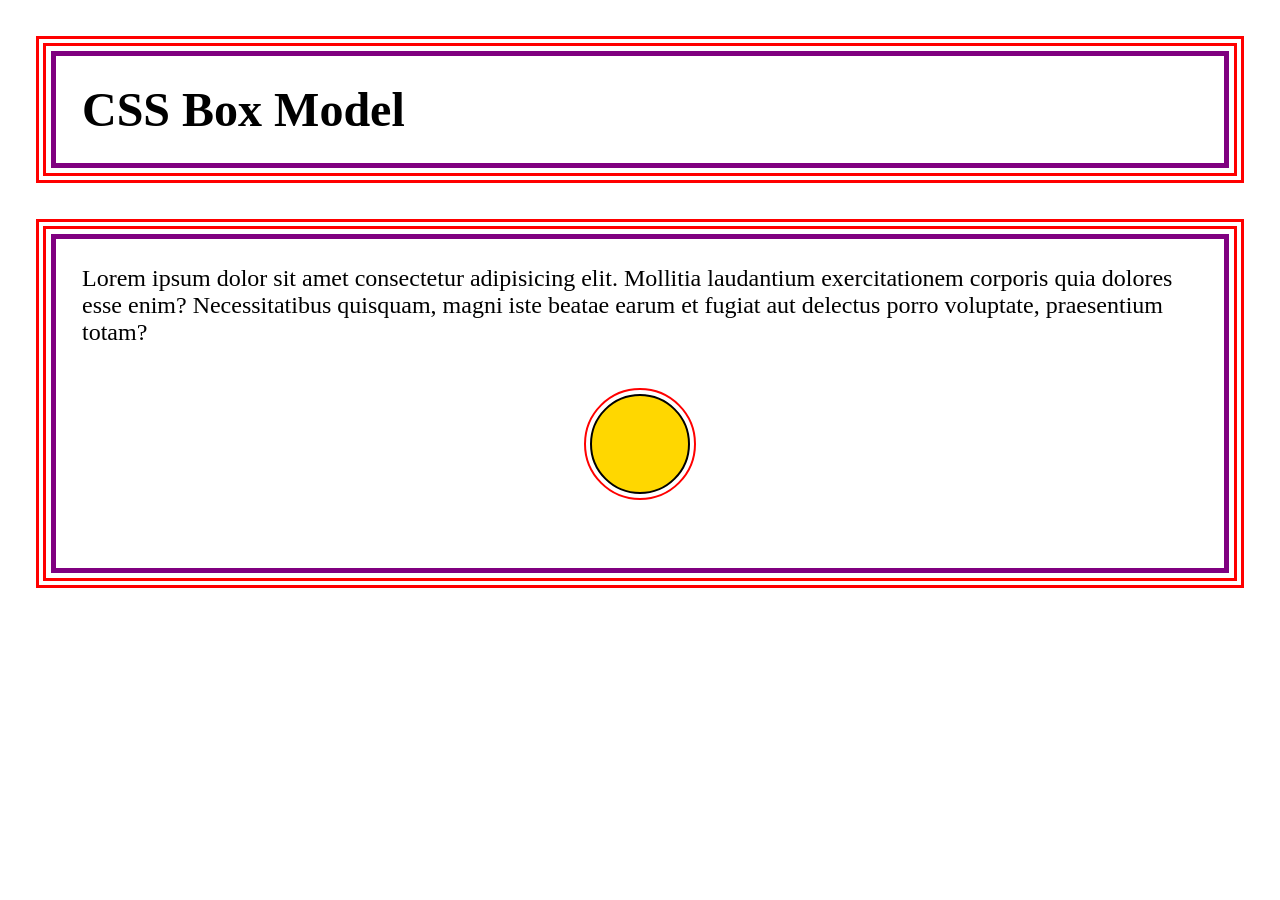
<file: 05_lesson_starter/index.html>
<!DOCTYPE html>
<html lang="en">

<head>
    <meta charset="UTF-8">
    <meta http-equiv="X-UA-Compatible" content="IE=edge">
    <meta name="viewport" content="width=device-width, initial-scale=1.0">
    <title>Document</title>
    <link rel="stylesheet" href="css/style.css">
</head>

<body>
    <header class="container">
        <h1>CSS Box Model</h1>
    </header>
    <main class="container">
        <p>Lorem ipsum dolor sit amet consectetur adipisicing elit. Mollitia laudantium exercitationem corporis quia
            dolores esse enim? Necessitatibus quisquam, magni iste beatae earum et fugiat aut delectus porro voluptate,
            praesentium totam?</p>
            <div class="circle"></div>

    </main>
</body>

</html>
</file>
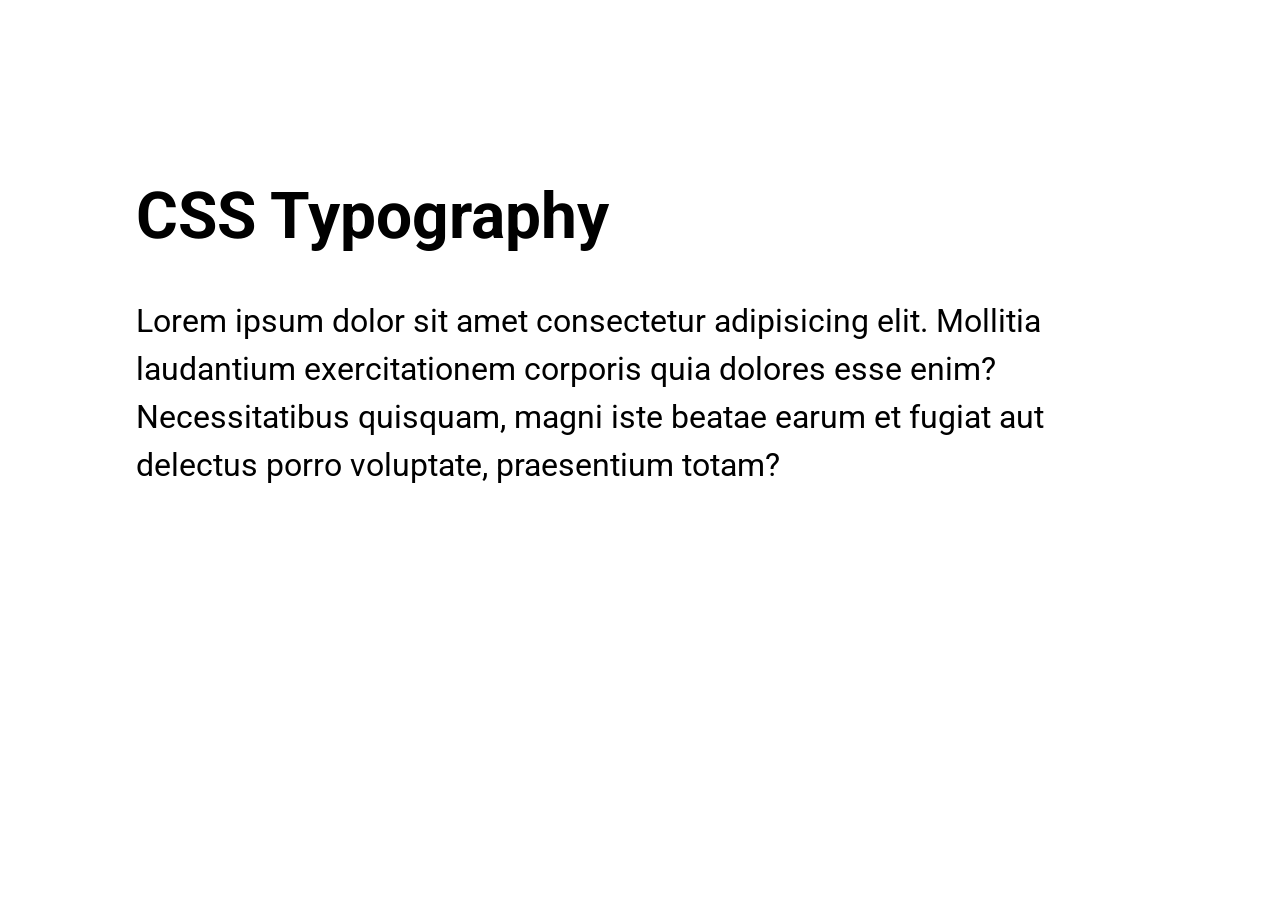
<file: 06_lesson_starter/index.html>
<!DOCTYPE html>
<html lang="en">
  <head>
    <meta charset="UTF-8" />
    <meta http-equiv="X-UA-Compatible" content="IE=edge" />
    <meta name="viewport" content="width=device-width, initial-scale=1.0" />
    <title>Document</title>
    <link rel="stylesheet" href="css/style.css" />
  </head>

  <body>
    <header>
      <h1>CSS Typography</h1>
    </header>
    <main>
      <p>
        Lorem ipsum dolor sit amet consectetur adipisicing elit. Mollitia
        laudantium exercitationem corporis quia dolores esse enim?
        Necessitatibus quisquam, magni iste beatae earum et fugiat aut delectus
        porro voluptate, praesentium totam?
      </p>

      <!-- <form>
            <label for="name">Name:</label>
            <input id="name" type="text" placeholder="Your Name" />
            <button>Submit</button>
        </form> -->
    </main>
  </body>
</html>
</file>
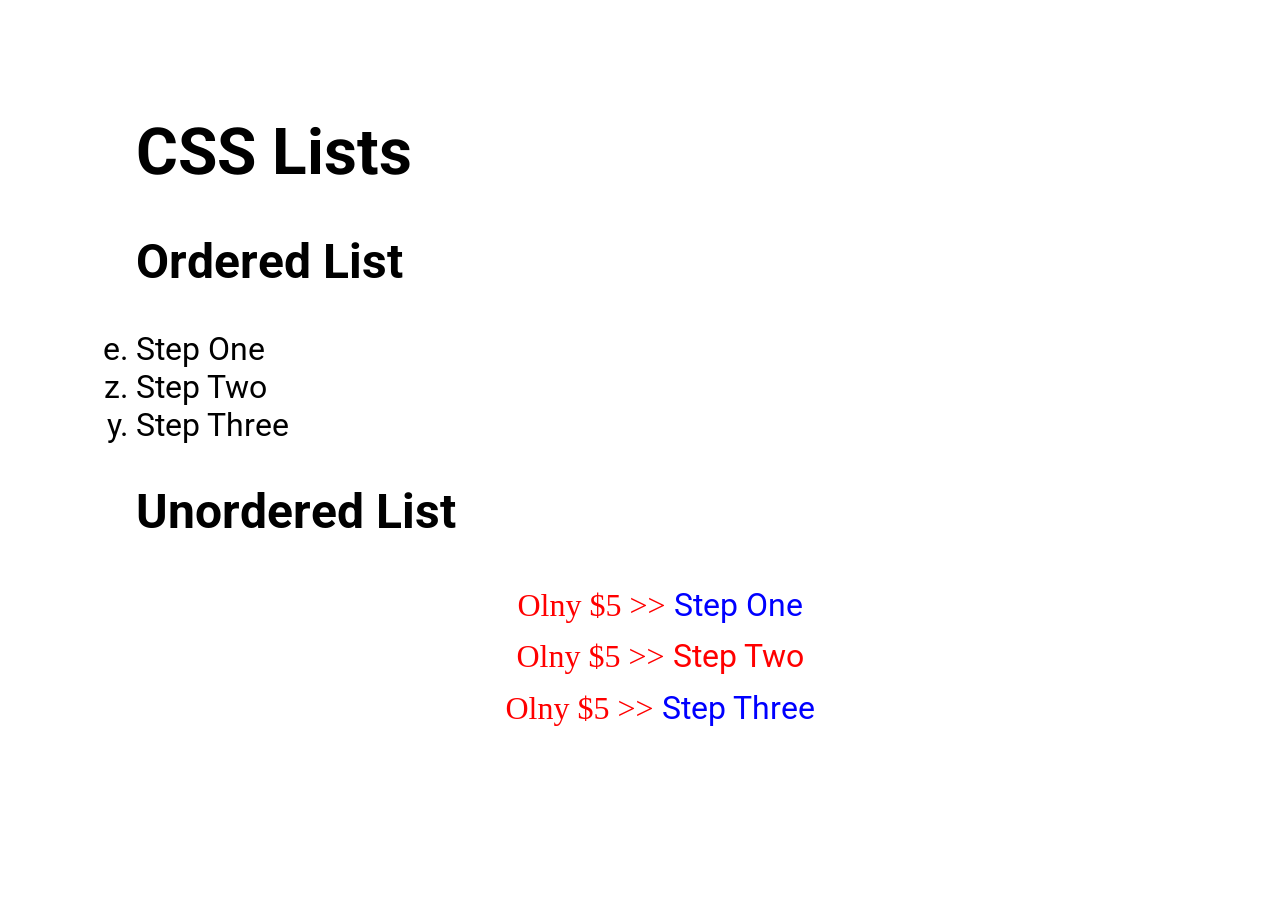
<file: 08_lesson_starter/index.html>
<!DOCTYPE html>
<html lang="en">
  <head>
    <meta charset="UTF-8" />
    <meta http-equiv="X-UA-Compatible" content="IE=edge" />
    <meta name="viewport" content="width=device-width, initial-scale=1.0" />
    <title>CSS Lists</title>
    <link rel="stylesheet" href="css/style.css" />
  </head>

  <body>
    <header>
      <h1>CSS Lists</h1>
    </header>
    <main>
      <article>
        <h2>Ordered List</h2>
        <ol start="5" reversed>
          <li>Step One</li>
          <li value="26">Step Two</li>
          <li>Step Three</li>
        </ol>
      </article>
      <article>
        <h2>Unordered List</h2>
        <ul>
          <li>Step One</li>
          <li>Step Two</li>
          <li>Step Three</li>
        </ul>
      </article>
    </main>
  </body>
</html>
</file>
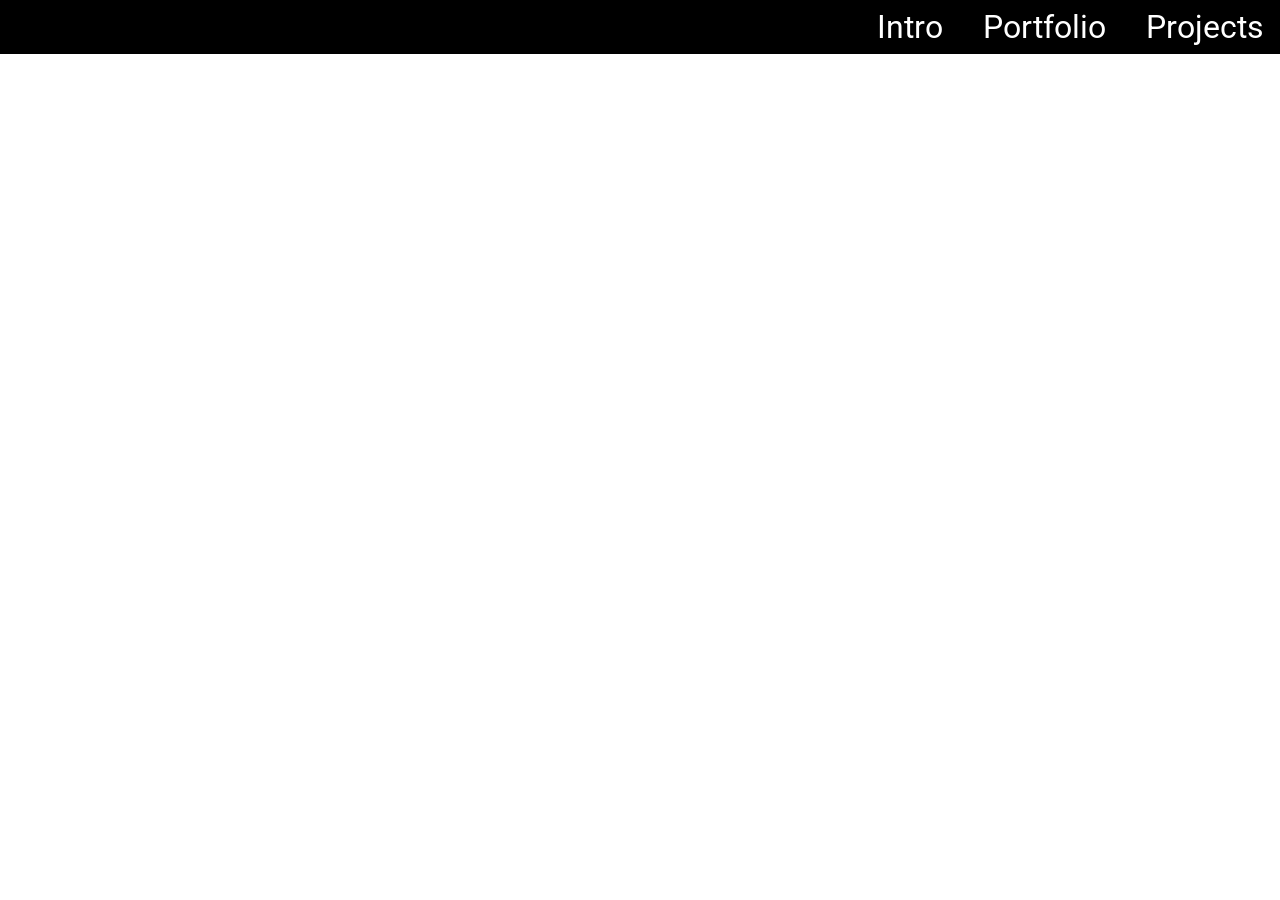
<file: 10_lesson_starter/index.html>
<!DOCTYPE html>
<html lang="en">
  <head>
    <meta charset="UTF-8" />
    <meta http-equiv="X-UA-Compatible" content="IE=edge" />
    <meta name="viewport" content="width=device-width, initial-scale=1.0" />
    <title>CSS Display</title>
    <link rel="stylesheet" href="css/style.css" />
  </head>

  <body>
    <main>
      <!-- <p>This is a paragraph.</p>
        <p>This is <span class="opposite">another</span> paragraph.</p> -->

      <nav>
        <ul>
          <li><a href="#">Intro</a></li>
          <li><a href="#">Portfolio</a></li>
          <li><a href="#">Projects</a></li>
        </ul>
      </nav>
    </main>
  </body>
</html>
</file>
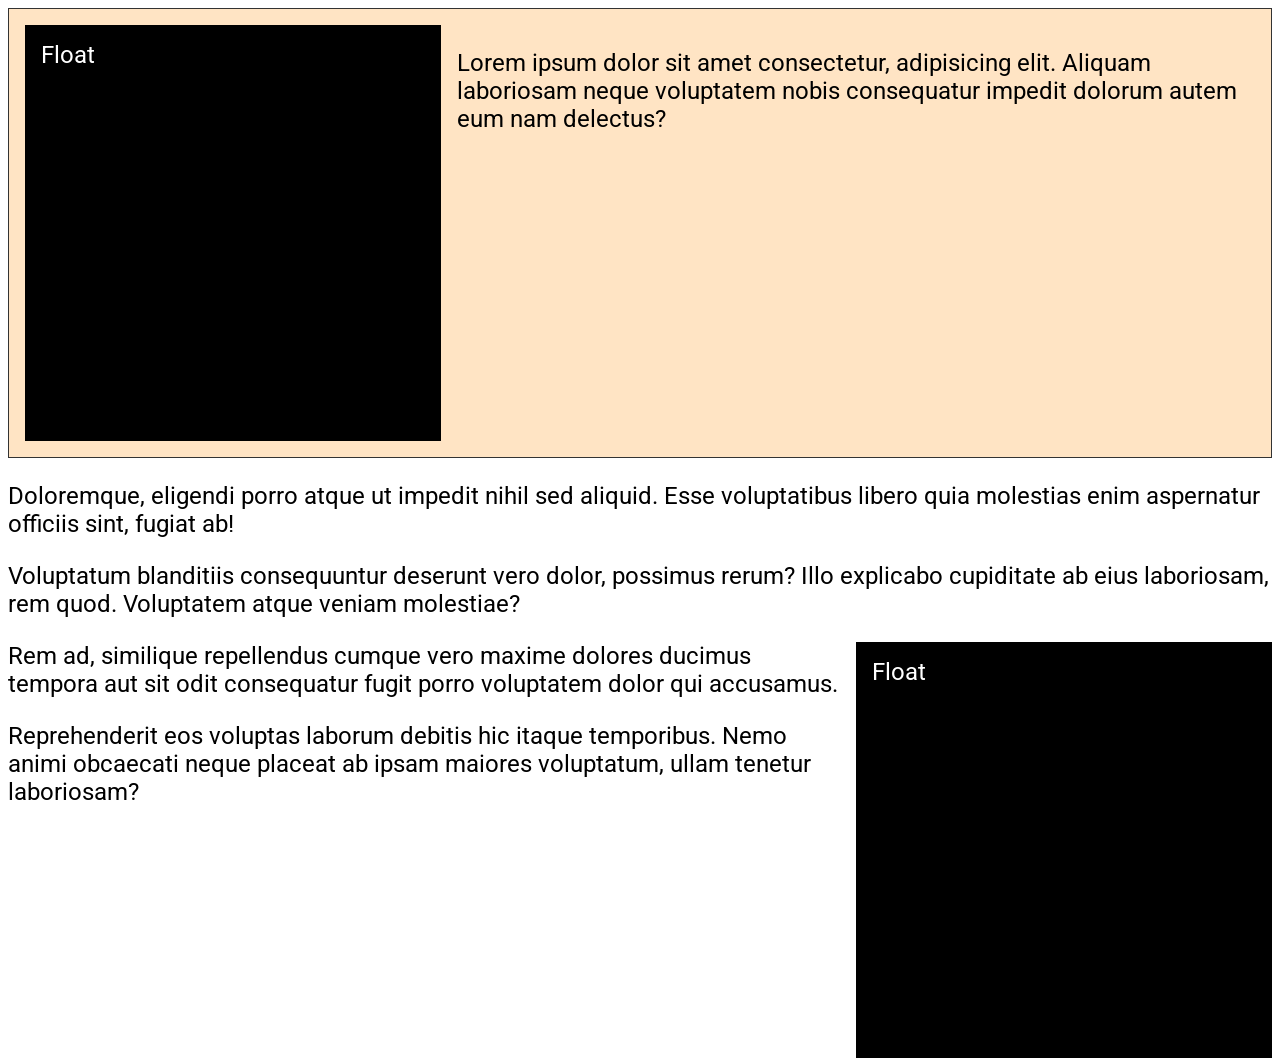
<file: 11_lesson_starter/index.html>
<!DOCTYPE html>
<html lang="en">
  <head>
    <meta charset="UTF-8" />
    <meta http-equiv="X-UA-Compatible" content="IE=edge" />
    <meta name="viewport" content="width=device-width, initial-scale=1.0" />
    <title>CSS Floats</title>
    <link rel="stylesheet" href="css/style.css" />
  </head>

  <body>
    <section>
      <div class="block left">Float</div>
      <p>
        Lorem ipsum dolor sit amet consectetur, adipisicing elit. Aliquam
        laboriosam neque voluptatem nobis consequatur impedit dolorum autem eum
        nam delectus?
      </p>
    </section>
    <p>
      Doloremque, eligendi porro atque ut impedit nihil sed aliquid. Esse
      voluptatibus libero quia molestias enim aspernatur officiis sint, fugiat
      ab!
    </p>
    <p>
      Voluptatum blanditiis consequuntur deserunt vero dolor, possimus rerum?
      Illo explicabo cupiditate ab eius laboriosam, rem quod. Voluptatem atque
      veniam molestiae?
    </p>
    <div class="block right">Float</div>
    <p>
      Rem ad, similique repellendus cumque vero maxime dolores ducimus tempora
      aut sit odit consequatur fugit porro voluptatem dolor qui accusamus.
    </p>
    <p>
      Reprehenderit eos voluptas laborum debitis hic itaque temporibus. Nemo
      animi obcaecati neque placeat ab ipsam maiores voluptatum, ullam tenetur
      laboriosam?
    </p>
  </body>
</html>
</file>
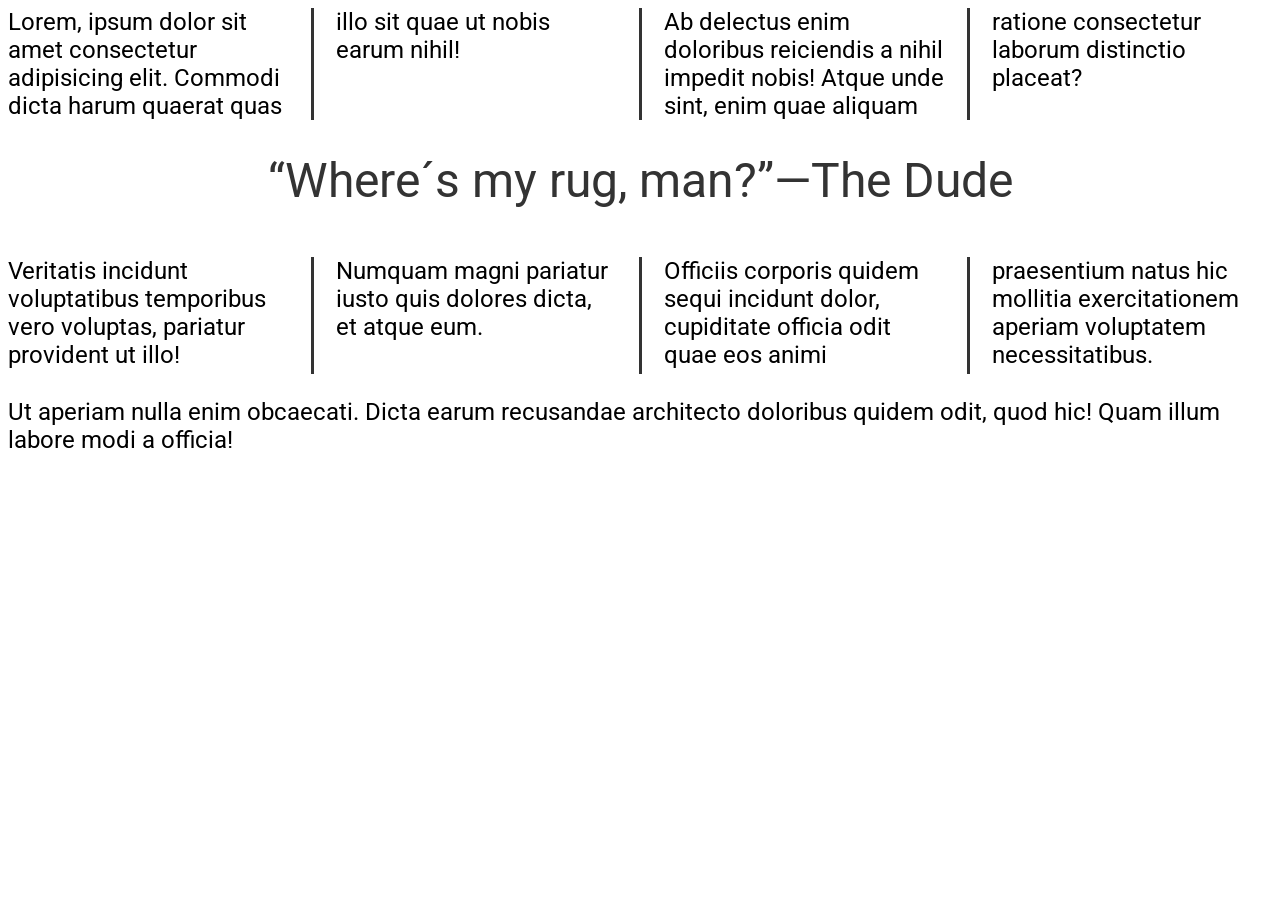
<file: 12_lesson_starter/index.html>
<!DOCTYPE html>
<html lang="en">
  <head>
    <meta charset="UTF-8" />
    <meta http-equiv="X-UA-Compatible" content="IE=edge" />
    <meta name="viewport" content="width=device-width, initial-scale=1.0" />
    <title>CSS Columns</title>
    <link rel="stylesheet" href="css/style.css" />
  </head>

  <body>
    <section class="columns">
      <p>
        Lorem, ipsum dolor sit amet consectetur adipisicing elit. Commodi dicta
        harum quaerat quas illo sit quae ut nobis earum nihil!
      </p>
      <p>
        Ab delectus enim doloribus reiciendis a nihil impedit nobis! Atque unde
        sint, enim quae aliquam ratione consectetur laborum distinctio placeat?
      </p>
      <!-- <h2>Next Topic</h2> -->
      <p class="quote">
        &#8220;Where´s my rug, man?&#8221;&#8212;<span class="nowrap"
          >The Dude</span
        >
      </p>
      <p>
        Veritatis incidunt voluptatibus temporibus vero voluptas, pariatur
        provident ut illo! Numquam magni pariatur iusto quis dolores dicta, et
        atque eum.
      </p>
      <p>
        Officiis corporis quidem sequi incidunt dolor, cupiditate officia odit
        quae eos animi praesentium natus hic mollitia exercitationem aperiam
        voluptatem necessitatibus.
      </p>
    </section>
    <p>
      Ut aperiam nulla enim obcaecati. Dicta earum recusandae architecto
      doloribus quidem odit, quod hic! Quam illum labore modi a officia!
    </p>
  </body>
</html>
</file>
<file: 05_lesson_starter/css/style.css>
/*CSS RESET*/

* {
    margin: 0;
    padding: 0;
    /*Border box takes into account content + padding + boder (sizes)*/
    box-sizing: border-box;
}

.container {
    border: 10px double red;
    font-size: 1.5rem;
    /* Short hand for top right bottom left*/
    margin: 1.5em; 
    /* margin-top: 1.5em;
    margin-right: 2em;
    margin-bottom: 2em;
    margin-left: 2em; */
    padding: 1.5em;
    outline: 5px solid purple;
    outline-offset: -20px;;
}

.circle {
    margin: 3rem auto; /* auto (short for left and right) centers it horizontally*/
    background-color: gold;
    width: 100px;
    height:100px;
    border: 2px solid #000;
    border-radius: 50px; /*Set it half the value of the width and the height*/
    outline: 2px solid red;
    outline-offset: 0.25rem;
    
    
}
</file>
<file: 06_lesson_starter/css/style.css>
@import url("https://fonts.googleapis.com/css2?family=Roboto:ital,wght@0,100..900;1,100..900&display=swap");
/*
    Typography is the way that text
    is arranged and presented.

*/

body {
  padding: 10%;
  font-size: 2rem;
  font-family: "Roboto", sans-serif;
}
/* input, button {
    font:inherit;
} */

p {
  line-height: 1.5;
}
</file>
<file: 08_lesson_starter/css/style.css>
@import url("https://fonts.googleapis.com/css2?family=Roboto&display=swap");

body {
  padding: 5% 10%;
  font-size: 2rem;
  font-family: "Roboto", sans-serif;
}

ol {
  list-style-type: lower-alpha;
  padding: 0;
}

ul {
  list-style-type: square;
  text-align: center;
  list-style-position: inside;
  color: blue;
  line-height: 1.6;
  /*  list-style-image: url("../images/checkmark.png");
  list-style: square url("../images/checkmark.png") inside; */
  /*shorthand for type, image and position*/
}

ul li:nth-child(even) {
  color: red;
}

/*Pseudo Element to substitude the bullet point*/
ul ::marker {
  color: red;
  font-family: fantasy;
  font-size: 1em;
  content: "Olny $5 >> ";
}
</file>
<file: 10_lesson_starter/css/style.css>
@import url("https://fonts.googleapis.com/css2?family=Roboto&display=swap");

* {
  margin: 0;
  padding: 0;
  box-sizing: border-box;
}
body {
  font-size: 2rem;
  font-family: "Roboto", sans-serif;
}

/*Block level elements have 100% width, of what they are given by its parent, by default and they stack on top of eachother*/
/*They also have a default margin*/
p {
  background-color: lightgray;
}

/*Inline element*/
.opposite {
  display: inline-block;
  background-color: #333;
  color: whitesmoke;
  margin-top: 100px;
  height: 200px;
  padding: 4rem;
}

ul {
  list-style-type: none;
  padding-left: 0;
  text-align: right;
  background-color: #000;
  margin: 0;
}

li {
  display: inline-block;
  margin-inline: 0.5rem;
  padding: 0.5rem;
}

li a {
  color: white;
  text-decoration: none;
}

li a:hover,
li a:focus {
  text-decoration: underline;
}
</file>
<file: 11_lesson_starter/css/style.css>
@import url("https://fonts.googleapis.com/css2?family=Roboto&display=swap");

body {
  font-size: 1.5rem;
  font-family: "Roboto", sans-serif;
}

.block {
  width: 30vw;
  height: 30vw;
  background-color: #000;
  color: #fff;
  padding: 1rem;
}

.left {
  float: left;
  margin-right: 1rem;
}
.right {
  float: right;
  margin-left: 1rem;
}

/* Old technique to clear avoid wrapping, in this case, the second paragraph
 Just create an empty div after the first paragraph and name its class clear.*/
.clear {
  clear: both;
}

section {
  background-color: bisque;
  border: 1px solid #333;
  padding: 1rem;
  display: flow-root; /*Makes the container grow to contain floated children avoiding overflow*/
}
</file>
<file: 12_lesson_starter/css/style.css>
@import url("https://fonts.googleapis.com/css2?family=Roboto&display=swap");

body {
  font-family: "Roboto", sans-serif;
  font-size: 1.5rem;
}

.columns {
  /*  column-count: 4;
  column-width: 250px; */
  columns: 4 250px;
  column-rule: 3px solid #333;
  column-gap: 3rem;
}

.columns p {
  margin-top: 0;
}

.columns h2 {
  margin-top: 0;
  background-color: #333;
  color: #fff;
  padding: 1rem;
  break-inside: avoid;
}

.columns .quote {
  margin-top: 2rem;
  font-size: 3rem;
  text-align: center;
  color: #333;
  column-span: all;
}

.nowrap {
  white-space: nowrap; /*Prevents white space from wrapping*/
}
</file>
